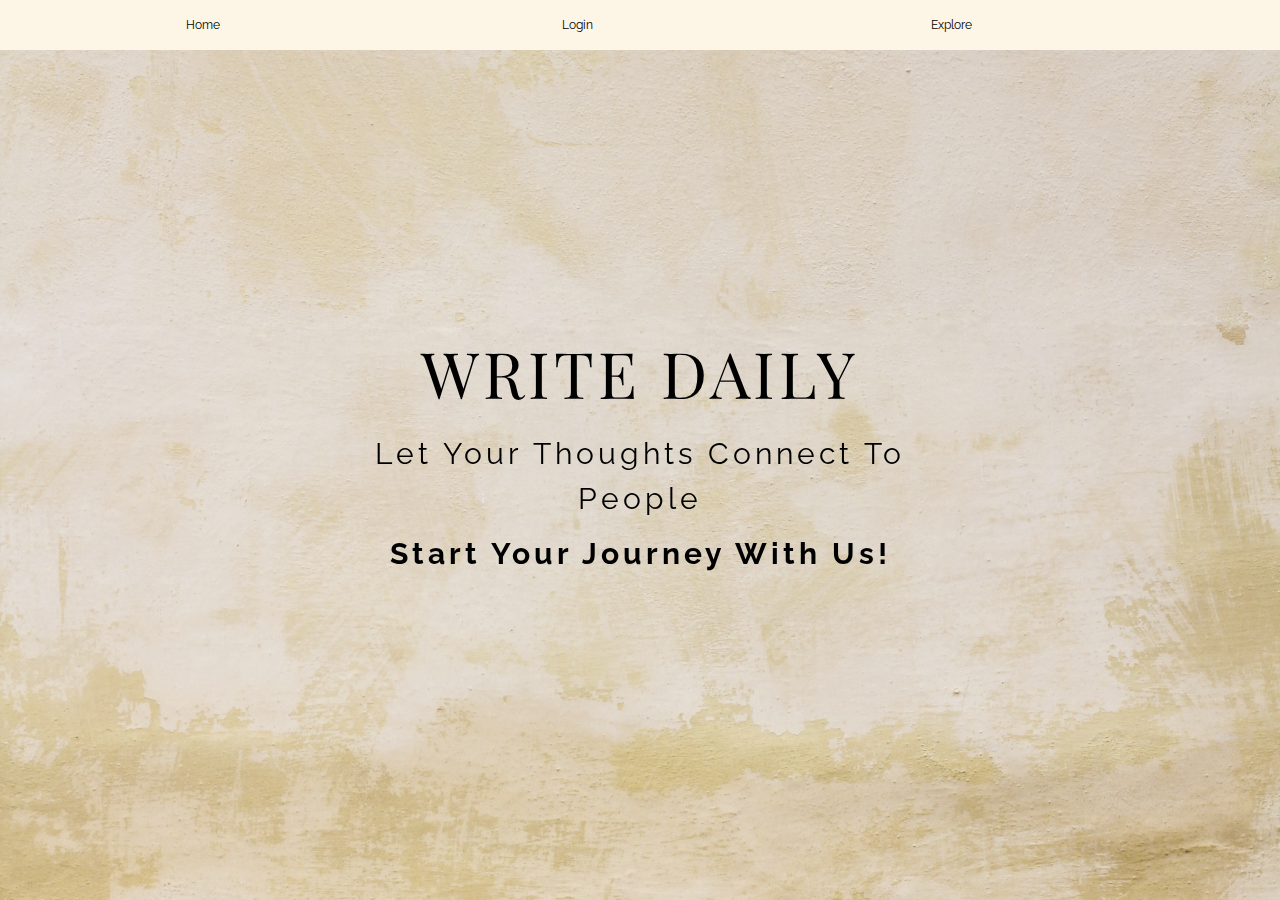
<file: index.html>
<!DOCTYPE html>
<html>
<title>WRITEDAILY mainpage</title>
<meta charset="UTF-8">
<meta name="viewport" content="width=device-width, initial-scale=1">
<link rel="stylesheet" href="https://www.w3schools.com/w3css/4/w3.css">
<link rel="stylesheet" href="https://fonts.googleapis.com/css?family=Raleway">
<link href="https://fonts.googleapis.com/css2?family=Playfair+Display:wght@500&display=swap" rel="stylesheet">
<style>
body,h2{font-family: "Raleway", sans-serif}
body, html {height: 100%}
h1{font-family: 'Playfair Display', serif;}
h1{font-size: 100px;}
p {line-height: 1}
.bgimg, .bgimg2 {
  min-height: 100%;
  background-position: center;
  background-size: cover;
}
.bgimg {background-image: url("web2.jpg")}
.bgimg2 {background-image: url("web2.jpg")}
</style>
<body>

<!-- Header / Home-->
<header class="w3-display-container w3-wide bgimg w3-grayscale-min" id="home">
  <div class="w3-display-middle w3-text-black w3-center">
    <h1 class="w3-jumbo">WRITE DAILY</h1>
    <h2>Let Your Thoughts Connect To People</h2>
    <h2><b>Start Your Journey With Us!</b></h2>
  </div>
</header>

<!-- Navbar (sticky bottom) -->
<div class="w3-top w3-small">
  <div class="w3-bar w3-sand w3-center w3-padding w3-opacity-min w3-hover-opacity-off">
    <a href="about.html" style="width:30%" class="w3-bar-item w3-button">Home</a>
    <a href="contact.html" style="width:30%" class="w3-bar-item w3-button">Login</a>
    <a href="tellus.html" style="width:30%" class="w3-bar-item w3-button">Explore</a>
  </div>
</div>

<!-- About / Jane And John -->

<!-- Background photo -->


<!-- Wedding information -->

<!-- RSVP section -->


<!-- RSVP modal -->

<!-- Footer -->


</body>
</html>
</file>
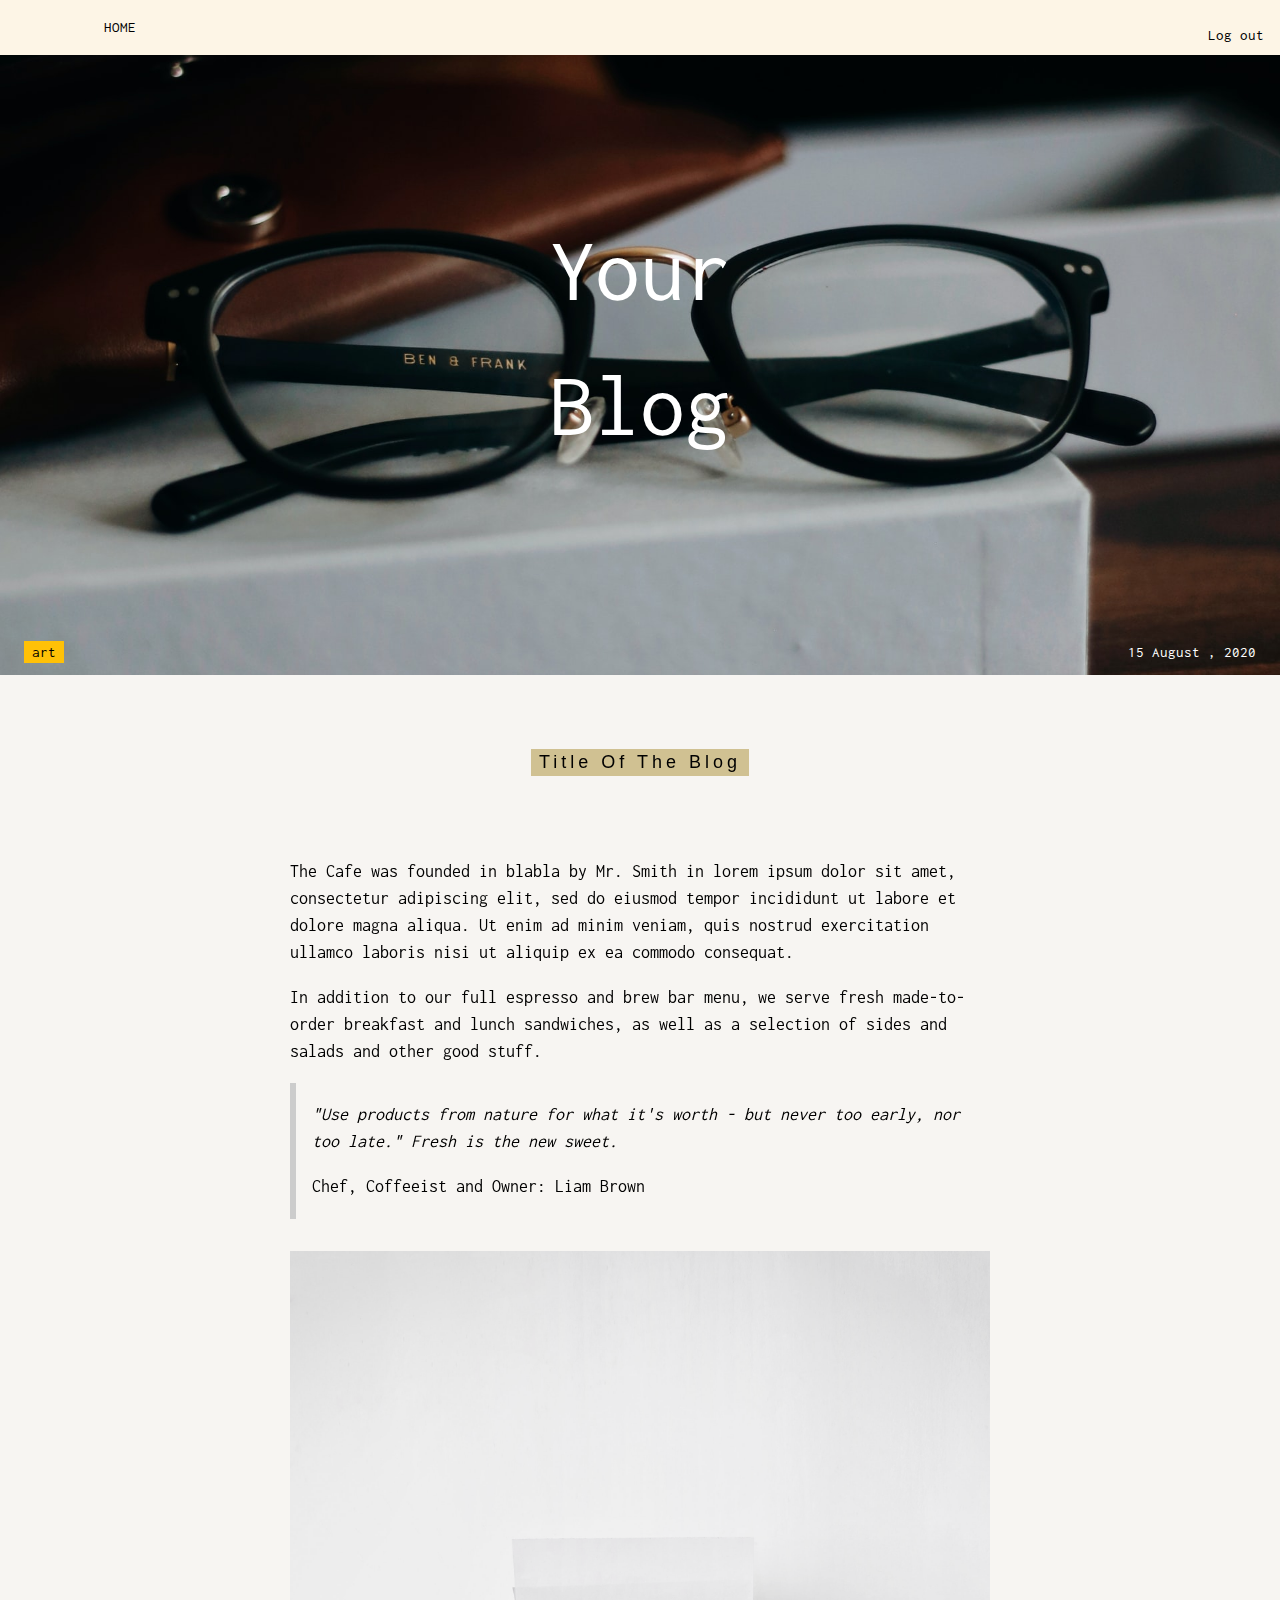
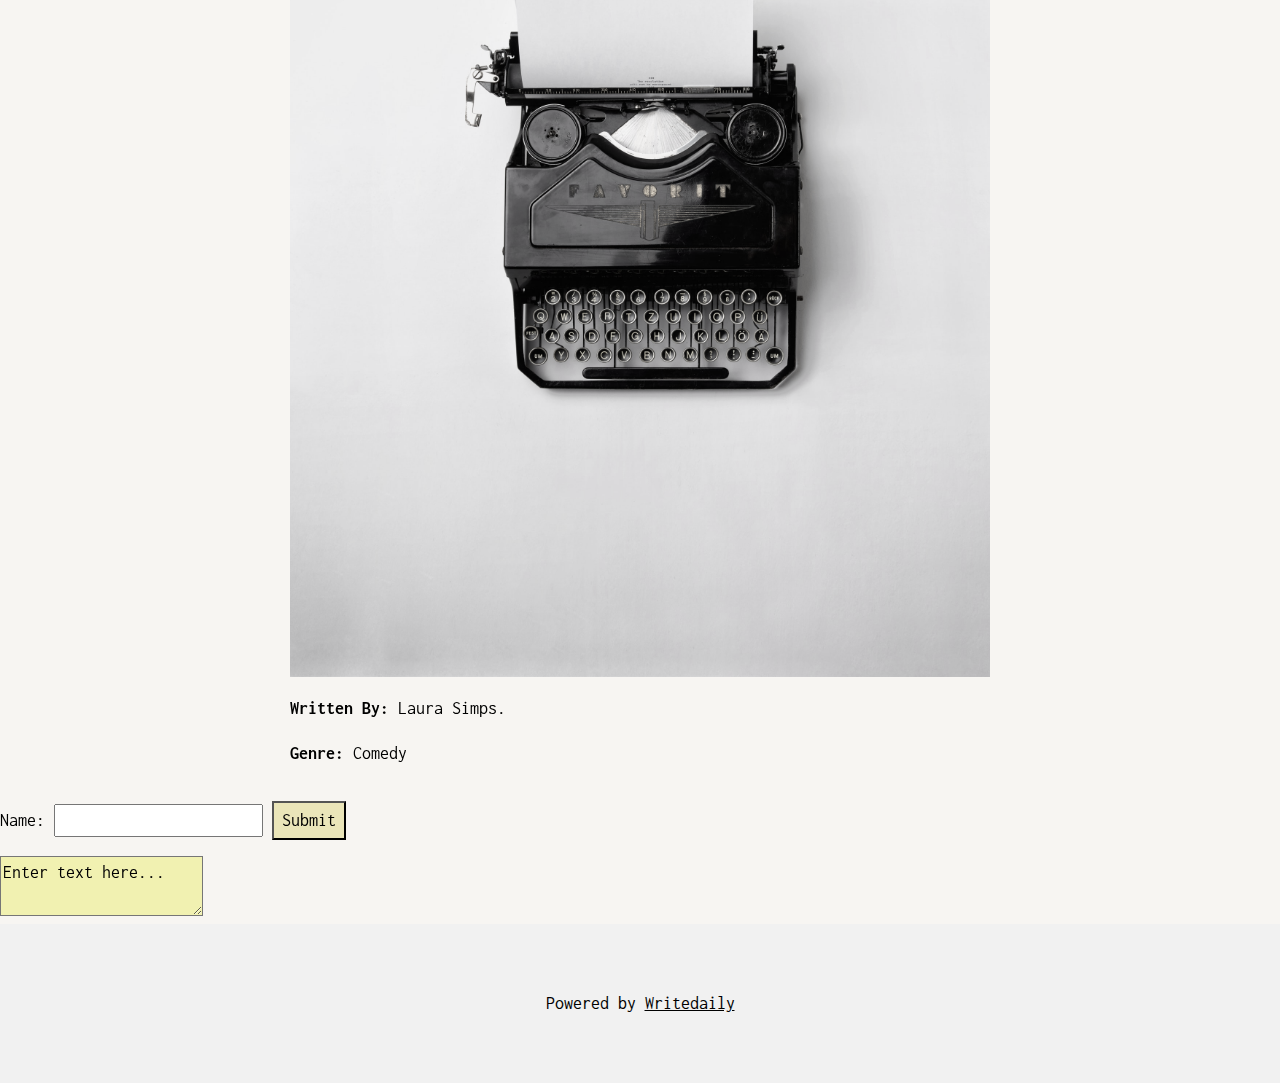
<file: about.html>
<!DOCTYPE html>
<html>
<title>Writedaily homepage</title>
<meta charset="UTF-8">
<meta name="viewport" content="width=device-width, initial-scale=1">
<link rel="stylesheet" href="https://www.w3schools.com/w3css/4/w3.css">
<link rel="stylesheet" href="https://fonts.googleapis.com/css?family=Inconsolata">
<style>
body, html {
  height: 100%;
  font-family: "Inconsolata", sans-serif;
}

.bgimg {
  background-position: center;
  background-size: cover;
  background-image: url("web9.jpg");
  min-height: 75%;
}

.menu {
  display: none;
}
</style>
<body>

<!-- Links (sit on top) -->
<div class="w3-top">
  <div class="w3-row w3-padding w3-sand">
    <div class="w3-col s2">
      <a href="index.html" class="w3-button w3-block w3-sand">HOME</a>
    </div>
    <div class="w3-col s2">
      <a href="contact.html" class="w3-button w3-display-bottomright w3-sand">Log out</a>
    </div>
    
  </div>
</div>

<!-- Header with image -->
<header class="bgimg w3-display-container w3-sand" id="home">
  <div class="w3-display-bottomleft w3-center w3-padding-large w3-hide-small">
    <span class="w3-tag w3-amber">art</span>
  </div>
  <div class="w3-display-middle w3-center">
    <span class="w3-text-white" style="font-size:90px">Your<br>Blog</span>
  </div>
  <div class="w3-display-bottomright w3-center w3-padding-large">
    <span class="w3-text-white">15 August , 2020</span>
  </div>
</header>

<!-- Add a background color and large text to the whole page -->
<div class="w3-sand w3-grayscale w3-large">

<!-- About Container -->
<div class="w3-container" id="about">
  <div class="w3-content" style="max-width:700px">
    <h5 class="w3-center w3-padding-64"><span class="w3-tag w3-amber w3-wide">Title Of The Blog</span></h5>
    <p>The Cafe was founded in blabla by Mr. Smith in lorem ipsum dolor sit amet, consectetur adipiscing elit, sed do eiusmod tempor incididunt ut labore et dolore magna aliqua. Ut enim ad minim veniam, quis nostrud exercitation ullamco laboris nisi ut aliquip ex ea commodo consequat.</p>
    <p>In addition to our full espresso and brew bar menu, we serve fresh made-to-order breakfast and lunch sandwiches, as well as a selection of sides and salads and other good stuff.</p>
    <div class="w3-panel w3-leftbar w3-sand">
      <p><i>"Use products from nature for what it's worth - but never too early, nor too late." Fresh is the new sweet.</i></p>
      <p>Chef, Coffeeist and Owner: Liam Brown</p>
    </div>
    <img src="web4.jpg" style="width:100%;max-width:1000px" class="w3-margin-top">
    <p><strong>Written By:</strong> Laura Simps.</p>
    <p><strong>Genre:</strong> Comedy</p>
  </div>
</div>

<!-- Menu Container -->
<form action="/action_page.php" id="usrform" class="w3-margin-top" style="width:100%;max-width: 1000px" >
  Name: <input type="text" name="usrname" class="center">
  <input type="submit" class="w3-padding-small w3-yellow" >
</form>

<textarea name="comment"  class="w3-margin-top" style="background: yellow;">Enter text here...</textarea>
<!-- Contact/Area Container -->

<!-- End page content -->
</div>

<!-- Footer -->
<footer class="w3-center w3-light-grey w3-padding-48 w3-large">
  <p>Powered by <a href="https://www.w3schools.com/w3css/default.asp" title="Writedaily" target="_blank" class="w3-hover-text-green">Writedaily</a></p>
</footer>

<script>
// Tabbed Menu
function openMenu(evt, menuName) {
  var i, x, tablinks;
  x = document.getElementsByClassName("menu");
  for (i = 0; i < x.length; i++) {
    x[i].style.display = "none";
  }
  tablinks = document.getElementsByClassName("tablink");
  for (i = 0; i < x.length; i++) {
    tablinks[i].className = tablinks[i].className.replace(" w3-dark-grey", "");
  }
  document.getElementById(menuName).style.display = "block";
  evt.currentTarget.firstElementChild.className += " w3-dark-grey";
}
document.getElementById("myLink").click();
</script>

</body>
</html>
</file>
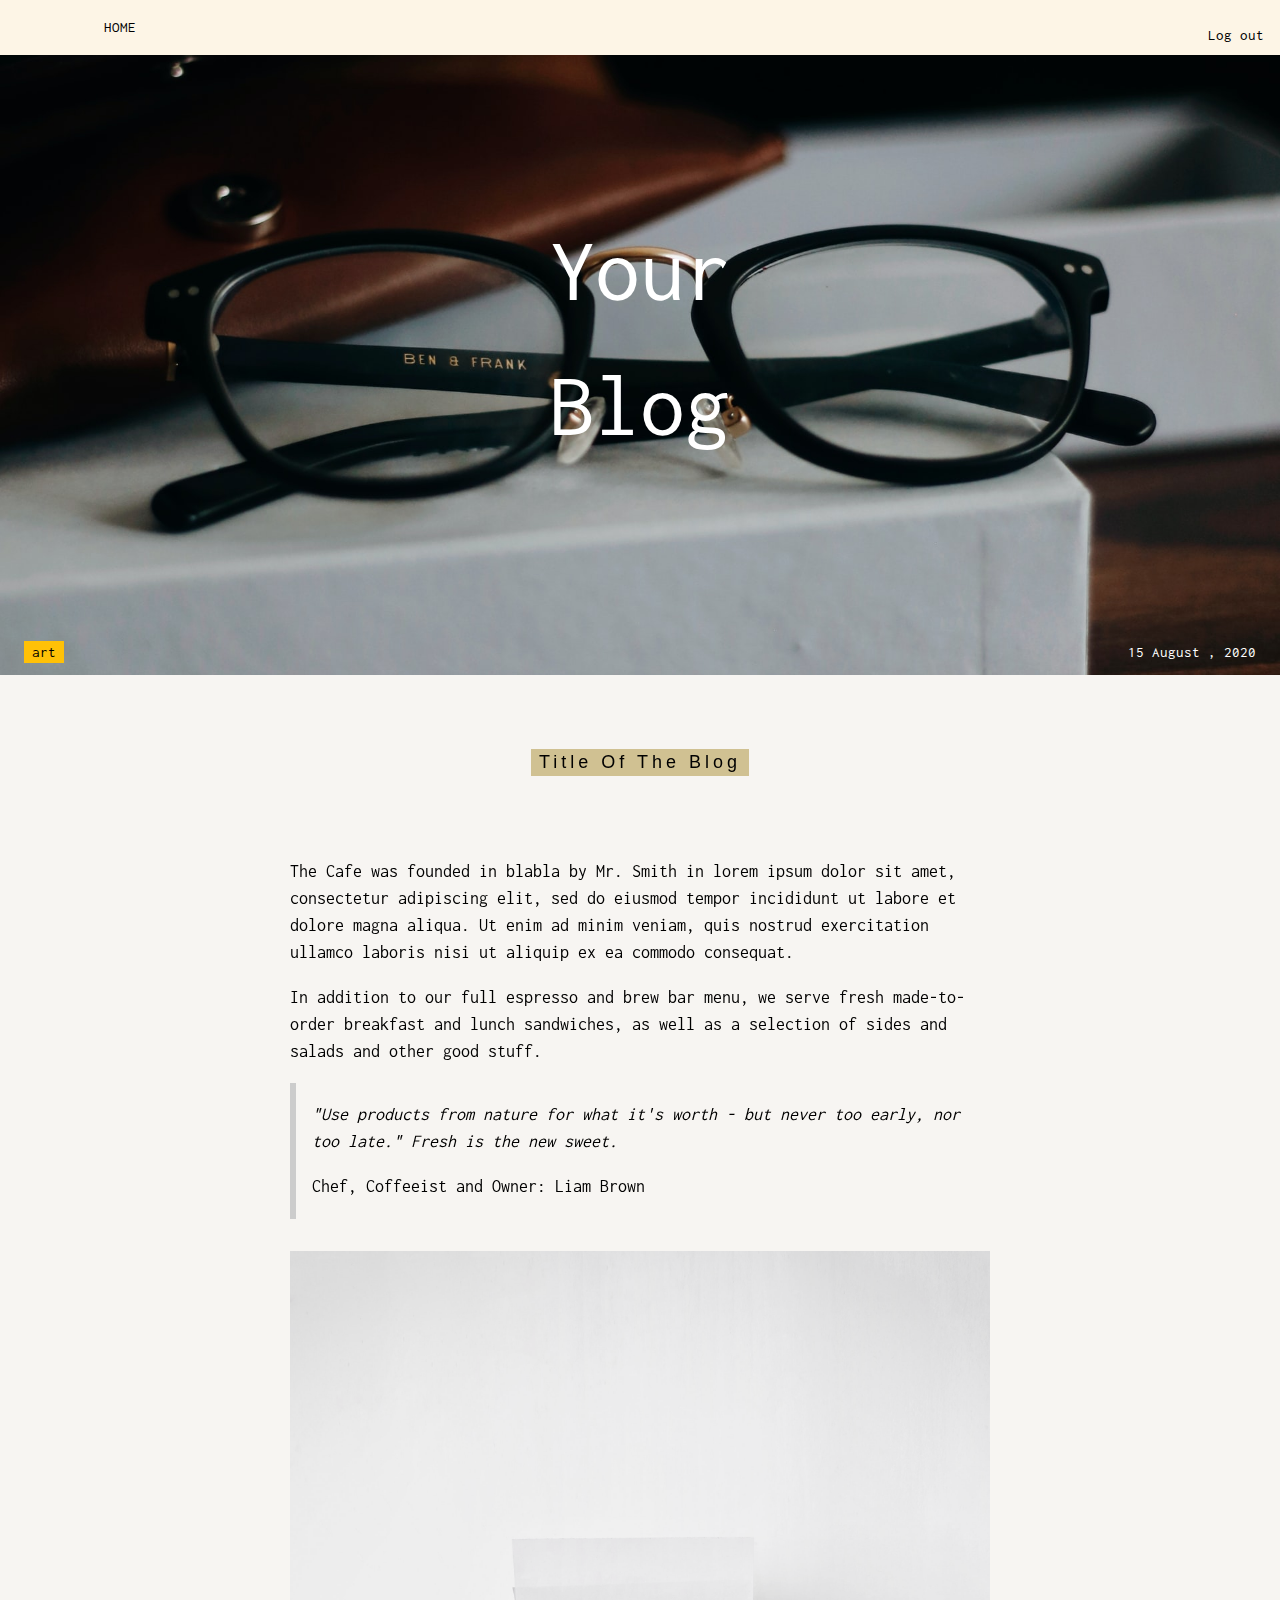
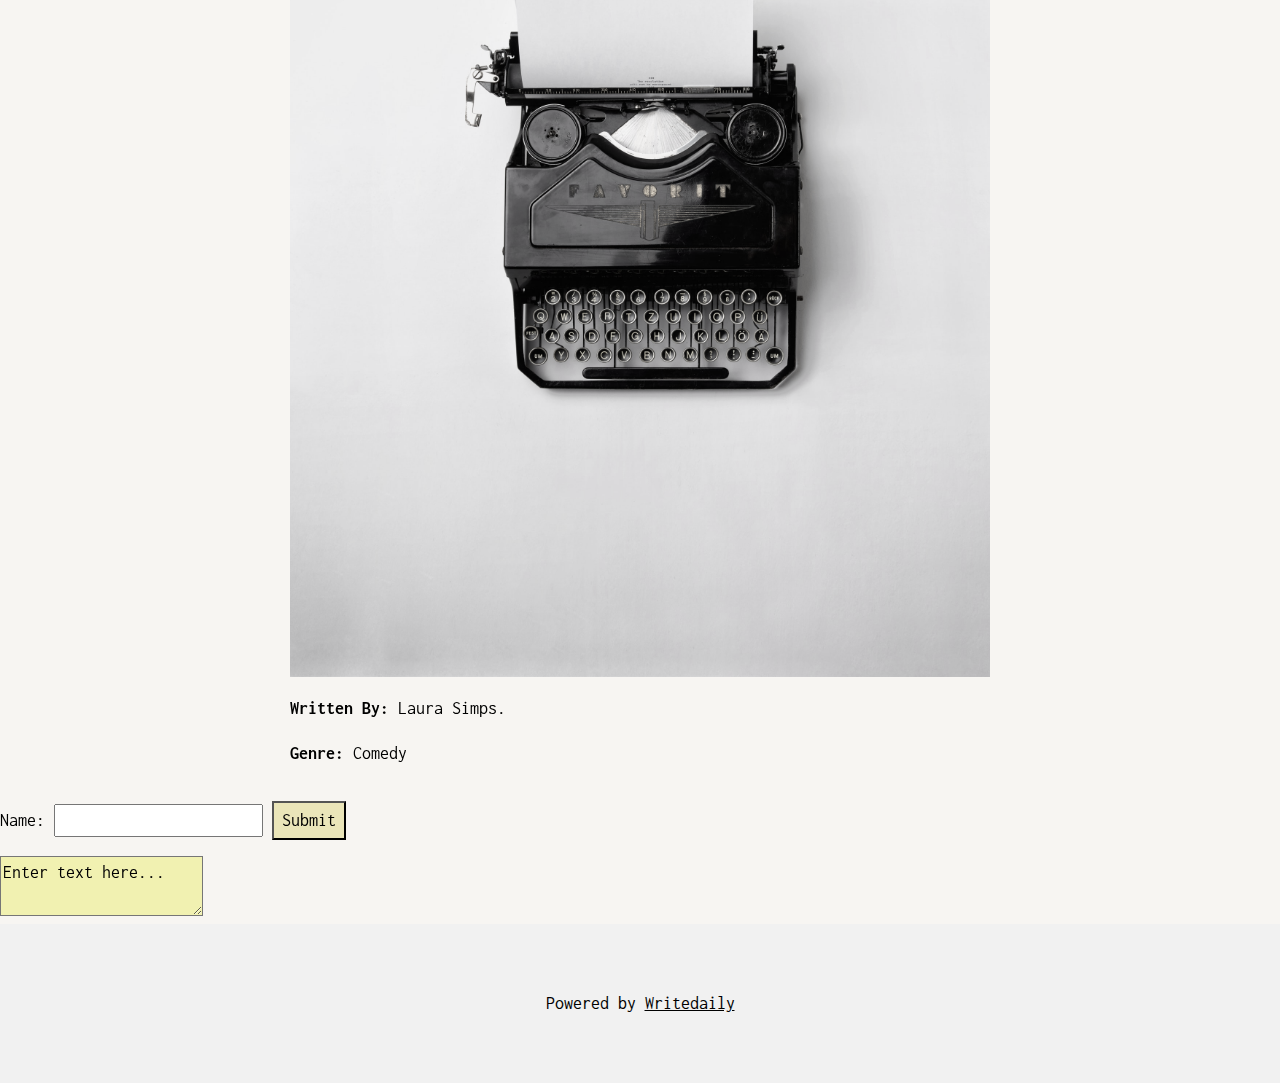
<file: index (4).html>
<!DOCTYPE html>
<html>
<title>Writedaily homepage</title>
<meta charset="UTF-8">
<meta name="viewport" content="width=device-width, initial-scale=1">
<link rel="stylesheet" href="https://www.w3schools.com/w3css/4/w3.css">
<link rel="stylesheet" href="https://fonts.googleapis.com/css?family=Inconsolata">
<style>
body, html {
  height: 100%;
  font-family: "Inconsolata", sans-serif;
}

.bgimg {
  background-position: center;
  background-size: cover;
  background-image: url("web9.jpg");
  min-height: 75%;
}

.menu {
  display: none;
}
</style>
<body>

<!-- Links (sit on top) -->
<div class="w3-top">
  <div class="w3-row w3-padding w3-sand">
    <div class="w3-col s2">
      <a href="inex3.html" class="w3-button w3-block w3-sand">HOME</a>
    </div>
    <div class="w3-col s2">
      <a href="inex4.html" class="w3-button w3-display-bottomright w3-sand">Log out</a>
    </div>
    
  </div>
</div>

<!-- Header with image -->
<header class="bgimg w3-display-container w3-sand" id="home">
  <div class="w3-display-bottomleft w3-center w3-padding-large w3-hide-small">
    <span class="w3-tag w3-amber">art</span>
  </div>
  <div class="w3-display-middle w3-center">
    <span class="w3-text-white" style="font-size:90px">Your<br>Blog</span>
  </div>
  <div class="w3-display-bottomright w3-center w3-padding-large">
    <span class="w3-text-white">15 August , 2020</span>
  </div>
</header>

<!-- Add a background color and large text to the whole page -->
<div class="w3-sand w3-grayscale w3-large">

<!-- About Container -->
<div class="w3-container" id="about">
  <div class="w3-content" style="max-width:700px">
    <h5 class="w3-center w3-padding-64"><span class="w3-tag w3-amber w3-wide">Title Of The Blog</span></h5>
    <p>The Cafe was founded in blabla by Mr. Smith in lorem ipsum dolor sit amet, consectetur adipiscing elit, sed do eiusmod tempor incididunt ut labore et dolore magna aliqua. Ut enim ad minim veniam, quis nostrud exercitation ullamco laboris nisi ut aliquip ex ea commodo consequat.</p>
    <p>In addition to our full espresso and brew bar menu, we serve fresh made-to-order breakfast and lunch sandwiches, as well as a selection of sides and salads and other good stuff.</p>
    <div class="w3-panel w3-leftbar w3-sand">
      <p><i>"Use products from nature for what it's worth - but never too early, nor too late." Fresh is the new sweet.</i></p>
      <p>Chef, Coffeeist and Owner: Liam Brown</p>
    </div>
    <img src="web4.jpg" style="width:100%;max-width:1000px" class="w3-margin-top">
    <p><strong>Written By:</strong> Laura Simps.</p>
    <p><strong>Genre:</strong> Comedy</p>
  </div>
</div>

<!-- Menu Container -->
<form action="/action_page.php" id="usrform" class="w3-margin-top" style="width:100%;max-width: 1000px" >
  Name: <input type="text" name="usrname" class="center">
  <input type="submit" class="w3-padding-small w3-yellow" >
</form>

<textarea name="comment"  class="w3-margin-top" style="background: yellow;">Enter text here...</textarea>
<!-- Contact/Area Container -->

<!-- End page content -->
</div>

<!-- Footer -->
<footer class="w3-center w3-light-grey w3-padding-48 w3-large">
  <p>Powered by <a href="https://www.w3schools.com/w3css/default.asp" title="Writedaily" target="_blank" class="w3-hover-text-green">Writedaily</a></p>
</footer>

<script>
// Tabbed Menu
function openMenu(evt, menuName) {
  var i, x, tablinks;
  x = document.getElementsByClassName("menu");
  for (i = 0; i < x.length; i++) {
    x[i].style.display = "none";
  }
  tablinks = document.getElementsByClassName("tablink");
  for (i = 0; i < x.length; i++) {
    tablinks[i].className = tablinks[i].className.replace(" w3-dark-grey", "");
  }
  document.getElementById(menuName).style.display = "block";
  evt.currentTarget.firstElementChild.className += " w3-dark-grey";
}
document.getElementById("myLink").click();
</script>

</body>
</html>
</file>
